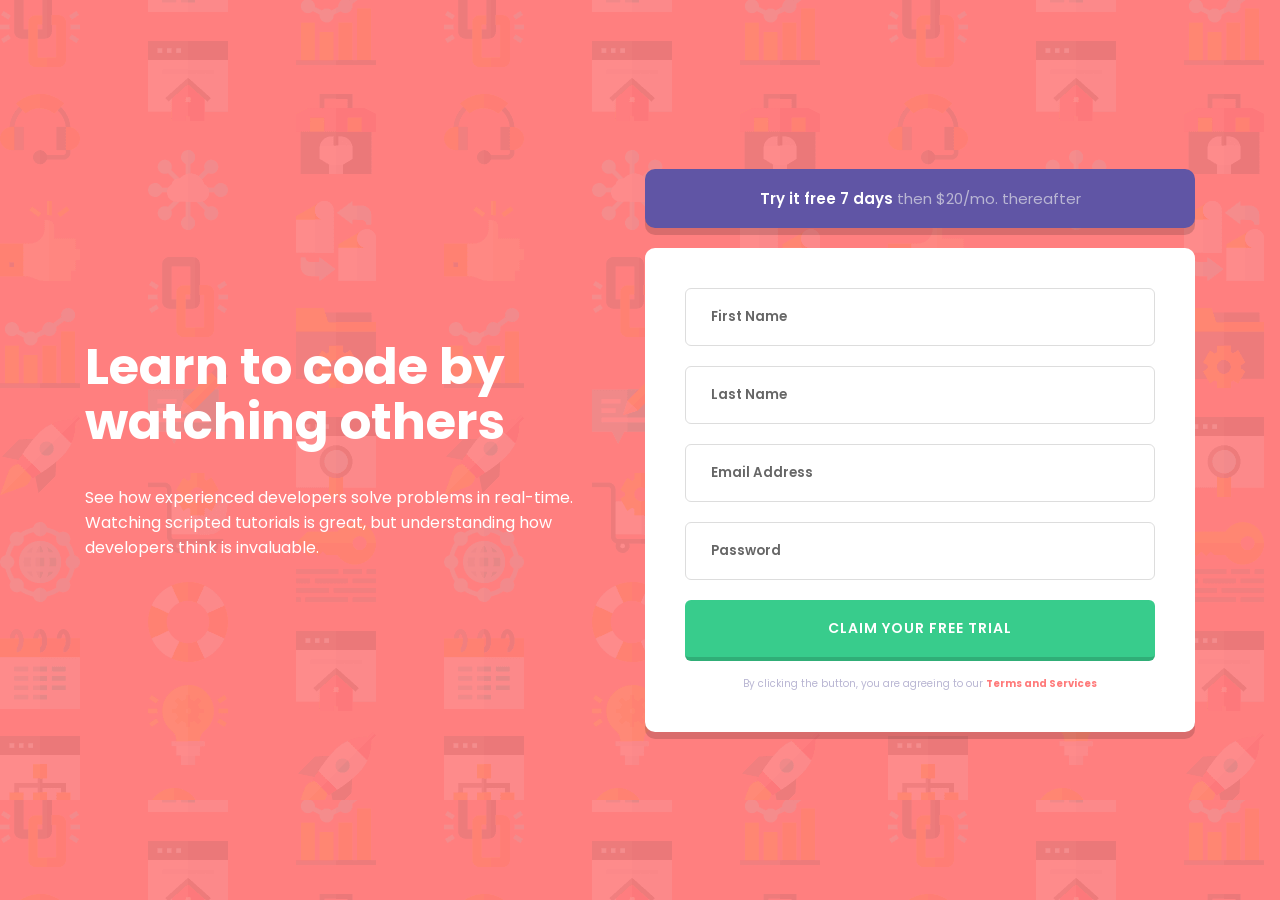
<file: index.html>
<!DOCTYPE html>
<html lang="en">
  <head>
    <meta charset="UTF-8" />
    <meta name="viewport" content="width=device-width, initial-scale=1.0" />
    <title>signup form</title>
    <link rel="preconnect" href="https://fonts.googleapis.com" />
    <link rel="preconnect" href="https://fonts.gstatic.com" crossorigin />
    <link
      href="https://fonts.googleapis.com/css2?family=Poppins:ital,wght@0,100;0,200;0,300;0,400;0,500;0,600;0,700;0,800;0,900;1,100;1,200;1,300;1,400;1,500;1,600;1,700;1,800;1,900&display=swap"
      rel="stylesheet"
    />
    <link rel="stylesheet" href="CSS/all.min.css" />
    <link rel="stylesheet" href="CSS/main.css" />
  </head>
  <body class="flex-center">
    <main class="flex-center">
      <div class="title">
        <h1>Learn to code by watching others</h1>
        <p>
          See how experienced developers solve problems in real-time. Watching
          scripted tutorials is great, but understanding how developers think is
          invaluable.
        </p>
      </div>
      <div class="content">
        <div class="free-trail">
          <p><span>Try it free 7 days</span> then $20/mo. thereafter</p>
        </div>
        <form>
          <div>
            <input type="text" name="f-name" placeholder="First Name" />
            <img src="imgs/icon-error.svg" alt="" class="error hidden" />
            <p class="error hidden">First Name cannot be empty</p>
          </div>
          <div>
            <input type="text" name="l-name" placeholder="Last Name" />
            <img src="imgs/icon-error.svg" alt="" class="error hidden" />
            <p class="error hidden">Last Name cannot be empty</p>
          </div>
          <div>
            <input type="email" name="mail" placeholder="Email Address" />
            <img src="imgs/icon-error.svg" alt="" class="error hidden" />
            <p class="error hidden mail-msg">Email cannot be empty</p>
          </div>
          <div>
            <input type="password" name="password" placeholder="Password" />
            <img src="imgs/icon-error.svg" alt="" class="error hidden" />
            <p class="error hidden password-msg">Password cannot be empty</p>
          </div>

          <button type="submit">Claim your free trial</button>
          <p class="terms">
            By clicking the button, you are agreeing to our
            <span>Terms and Services</span>
          </p>
          <p class="mail-exist"></p>
        </form>
      </div>
    </main>

    <div class="success-email-added hidden">
      <button class="close-button">
        <i class="fa-solid fa-xmark flex-center"></i>
      </button>
      <i class="fa-solid fa-thumbs-up success-icon"></i>
      <h2>Thank you for subscribe</h2>
      <p class="subscribe-msg">
        We will notify you on <span></span>
        We are very interested in the field of programming. It is the most
        powerful thing in the world and we want to spread it everywhere.
      </p>
    </div>
    <div class="overlay hidden"></div>
    <script src="master.js"></script>
  </body>
</html>
</file>
<file: CSS/main.css>
* {
  margin: 0;
  padding: 0;
  box-sizing: border-box;
}

html {
  font-size: 62.5%;
}

:root {
  --red-color: hsl(0, 100%, 74%);
  --blue-color: hsl(248, 32%, 49%);
  --grayish-blue: hsl(246, 25%, 77%);
  --b-rad-6: 0.6rem;
  --b-rad-10: 1rem;
  --font-w-600: 600;
  --box-shadow: 0 7px 0 0 rgb(0 0 0 / 15%);
}

.flex-center {
  display: flex;
  justify-content: center;
  align-items: center;
}

.hidden {
  display: none;
}

.hidden-placeholder::placeholder {
  opacity: 0;
}

.border-error {
  border: 2px solid var(--red-color);
}

body {
  font-family: "Poppins", sans-serif;
  font-size: 1.6rem;
  min-height: 100vh;
  background-image: url(../imgs/bg-intro-desktop.png);
  background-color: rgb(255 0 0 / 50%);
  position: relative;
}

main {
  flex: 1;
  gap: 6rem;
  margin: 3rem;
}
/* 900px */
@media (max-width: 56.25rem) {
  main {
    flex-direction: column;
  }
}
/* 600px */
@media (max-width: 37.5rem) {
  main {
    margin: 10rem 2.5rem 8rem;
  }
}

.title {
  width: 100%;
  max-width: 50rem;
  color: white;
}

@media (max-width: 56.25rem) {
  .title {
    text-align: center;
  }
}

.title h1 {
  font-size: 5rem;
  line-height: 1.1;
  margin-bottom: 3.5rem;
}

@media (max-width: 56.25rem) {
  .title h1 {
    line-height: 1.3;
    margin-bottom: 2.8rem;
  }
}

@media (max-width: 37.5rem) {
  .title h1 {
    font-size: 3rem;
  }
}

.content {
  width: 100%;
  max-width: 55rem;
}

.free-trail {
  background-color: var(--blue-color);
  color: var(--grayish-blue);
  text-align: center;
  font-size: 1.5rem;
  padding: 1.8rem 0;
  margin-bottom: 2rem;
  border-radius: var(--b-rad-10);
  box-shadow: var(--box-shadow);
}

@media (max-width: 37.5rem) {
  .free-trail {
    padding-left: 5rem;
    padding-right: 5rem;
  }
}

.free-trail p span {
  color: white;
  font-weight: var(--font-w-600);
}

form {
  background-color: white;
  padding: 4rem;
  border-radius: var(--b-rad-10);
  box-shadow: var(--box-shadow);
  position: relative;
}

@media (max-width: 56.25rem) {
  form {
    padding: 3rem;
  }
}

@media (max-width: 37.5rem) {
  form {
    padding: 2.5rem;
  }
}

form div {
  margin-bottom: 2rem;
  position: relative;
}

form div input {
  width: 100%;
  padding: 1.8rem 2.5rem;
  outline: none;
  border: 1px solid #ddd;
  border-radius: var(--b-rad-6);
  font-family: unset;
  font-weight: var(--font-w-600);
  caret-color: var(--blue-color);
}

@media (max-width: 56.25rem) {
  form div input {
    padding: 1.4rem 1.8rem;
  }
}

form div input::placeholder {
  color: rgb(0 0 0 / 60%);
}

form div input:focus {
  border-color: var(--blue-color);
}

form div img {
  position: absolute;
  right: 20px;
  top: 29px;
  transform: translateY(-50%);
}

@media (max-width: 31.25rem) {
  form div img {
    width: 20px;
    right: 16px;
    top: 26px;
  }
}

form div p {
  text-align: end;
  font-size: 1.1rem;
  font-style: italic;
  color: var(--red-color);
  font-weight: 500;
  margin-top: 0.4rem;
}

@media (max-width: 37.5rem) {
  form div p {
    font-size: 1rem;
  }
}

form div .password-terms {
  text-align: left;
  font-size: 1.1rem;
}

@media (max-width: 37.5rem) {
  form div .password-terms {
    font-size: 1rem;
  }
}

button[type="submit"] {
  width: 100%;
  padding: 1.8rem 0;
  background-color: rgb(56 204 140);
  color: white;
  border: none;
  outline: none;
  border-bottom: 4px solid rgb(0 0 0 / 15%);
  border-radius: var(--b-rad-6);
  font-family: unset;
  font-size: 1.4rem;
  font-weight: 600;
  text-transform: uppercase;
  letter-spacing: 1px;
  cursor: pointer;
  transition: 0.3s background-color;
  position: relative;
  z-index: 10;
}

@media (max-width: 37.5rem) {
  button[type="submit"] {
    font-size: 1.2rem;
  }
}
/* 1000px */
@media (min-width: 62.5rem) {
  button[type="submit"]:hover {
    background-color: rgb(56 204 140 / 70%);
  }
}

form .terms {
  font-size: 1rem;
  text-align: center;
  margin-top: 1.5rem;
  color: var(--grayish-blue);
}

@media (max-width: 31.25rem) {
  form .terms {
    max-width: 22rem;
    margin-left: auto;
    margin-right: auto;
    line-height: 1.9;
  }
}

form .terms span {
  color: var(--red-color);
  font-weight: bold;
  cursor: pointer;
}

.mail-exist {
  position: absolute;
  left: 50%;
  bottom: 95px;
  transform: translateX(-50%);
  background-color: rgb(70 70 70);
  color: white;
  padding: 0.4rem 2.9rem;
  border-radius: 4px;
  font-size: 1.2rem;
  transition: 0.3s opacity, 0.3s bottom;
  opacity: 0;
}

.success-email-added {
  width: 90%;
  max-width: 40rem;
  position: absolute;
  background-color: white;
  padding: 2.5rem;
  border-radius: var(--b-rad-6);
  text-align: center;
  z-index: 100;
}

.success-email-added .close-button {
  position: absolute;
  right: 25px;
  background-color: transparent;
  border: none;
  top: 25px;
  font-size: 2rem;
  cursor: pointer;
  transition: 0.3s;
}

@media (min-width: 62.5rem) {
  .success-email-added .close-button {
    width: 4rem;
    height: 3rem;
    right: 15px;
    top: 15px;
  }

  .success-email-added .close-button:hover {
    background-color: red;
    color: white;
  }
}

.success-email-added .success-icon {
  font-size: 6rem;
  color: #2196f3;
}

.success-email-added h2 {
  margin: 2rem 0;
  font-size: 3rem;
}

.overlay {
  position: absolute;
  left: 0;
  top: 0;
  width: 100%;
  height: 100%;
  background-color: rgb(0 0 0 / 50%);
  z-index: 50;
}
</file>
